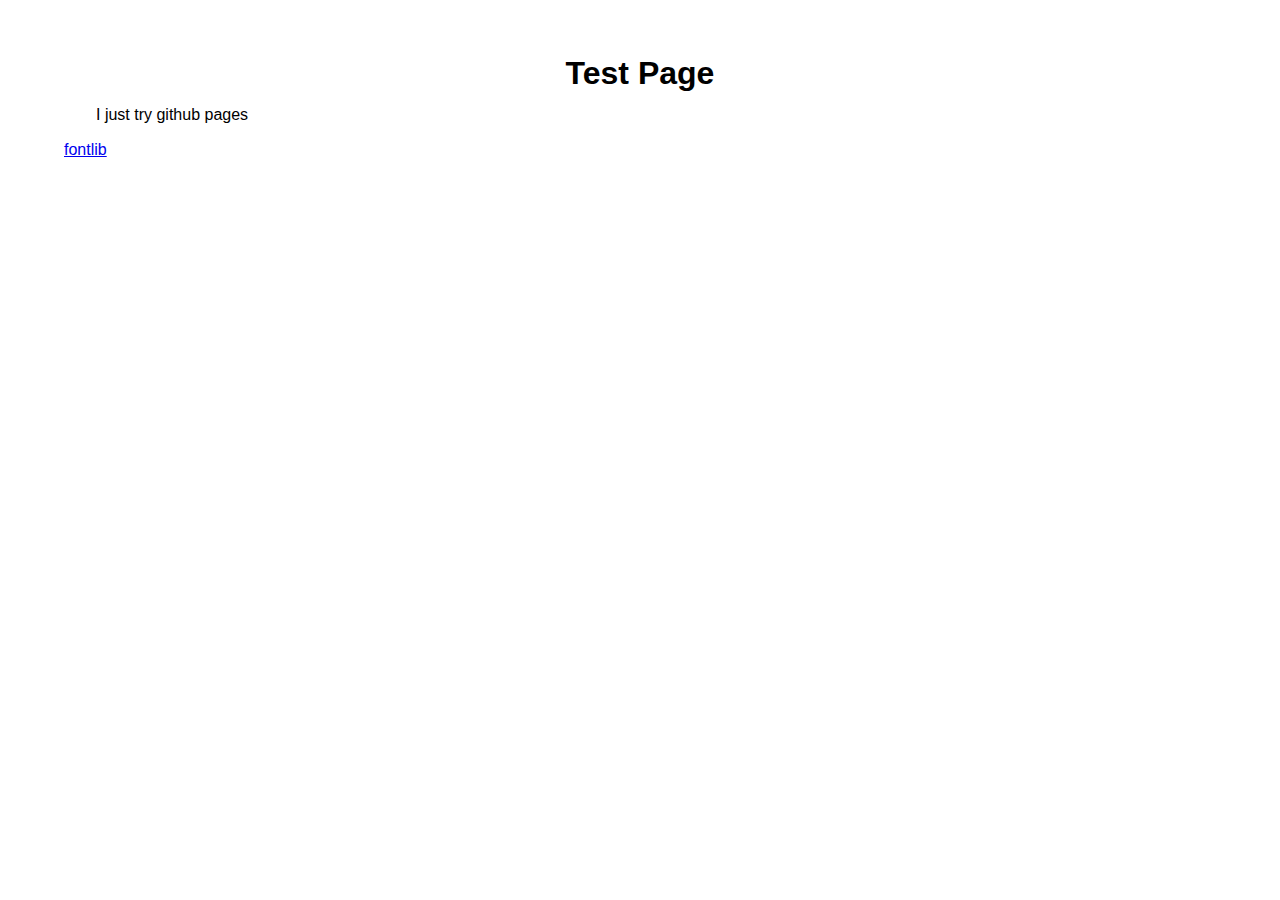
<file: index.html>
<!DOCTYPE html>
<html lang="en">
<head>
    <meta charset="UTF-8">
    <title>Yensan</title>
    <link rel="stylesheet" type="text/css" href="./stylesheet.css" />
    <style type="text/css">
    body {font-size: medium}
    </style>
</head>
<body>
<h1>Test Page</h1>
<p>I just try github pages</p>
<a href="https://yensan.github.io/fontlib/1.html">fontlib</a>

</body>
</html>
</file>
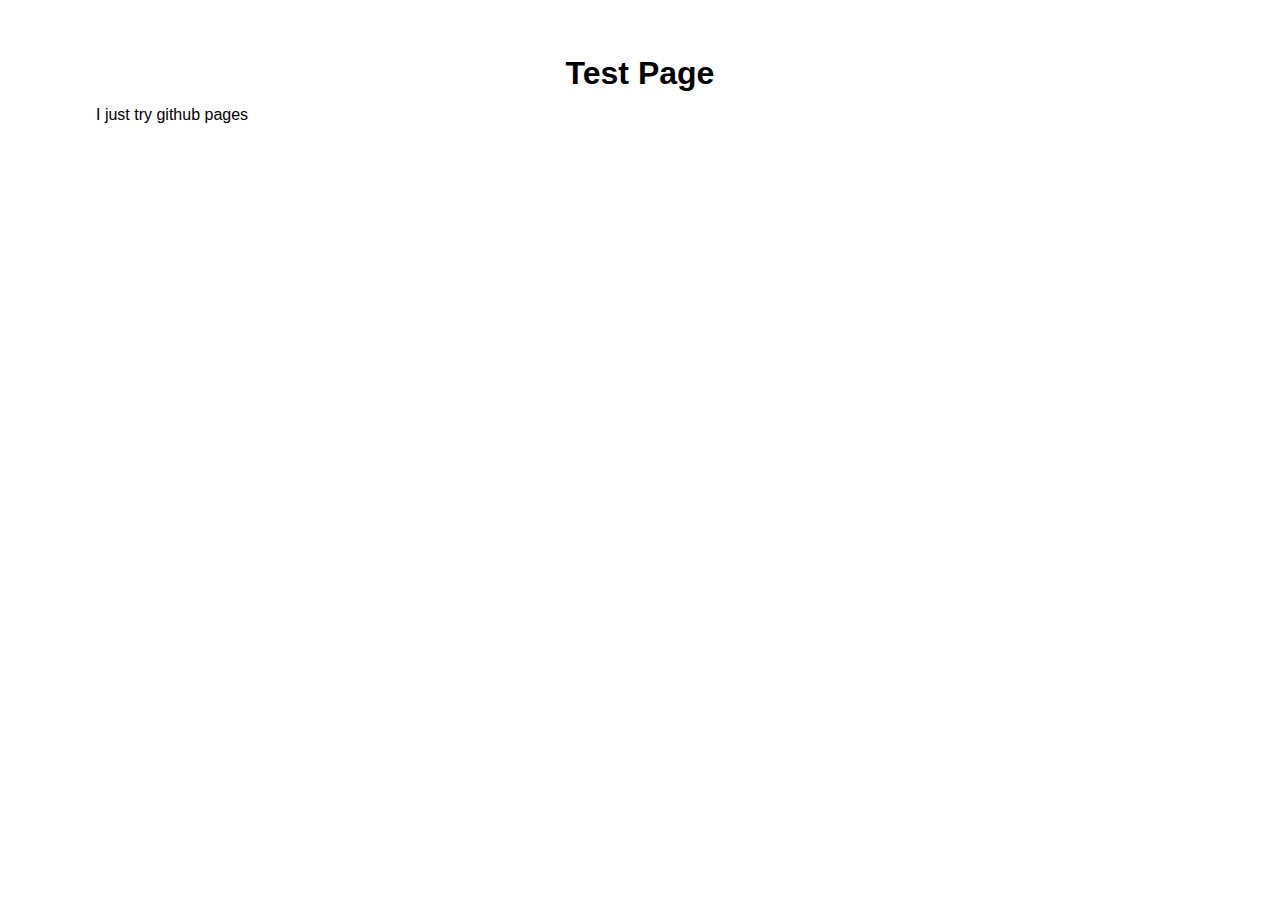
<file: a.html>
<!DOCTYPE html>
<html lang="en">
<head>
    <meta charset="UTF-8">
    <title>Title</title>
    <link rel="stylesheet" type="text/css" href="./stylesheet.css" />
    <style type="text/css">
    body {font-size: medium}
    </style>
</head>
<body>
<h1>Test Page</h1>
<p>I just try github pages</p>


</body>
</html>
</file>
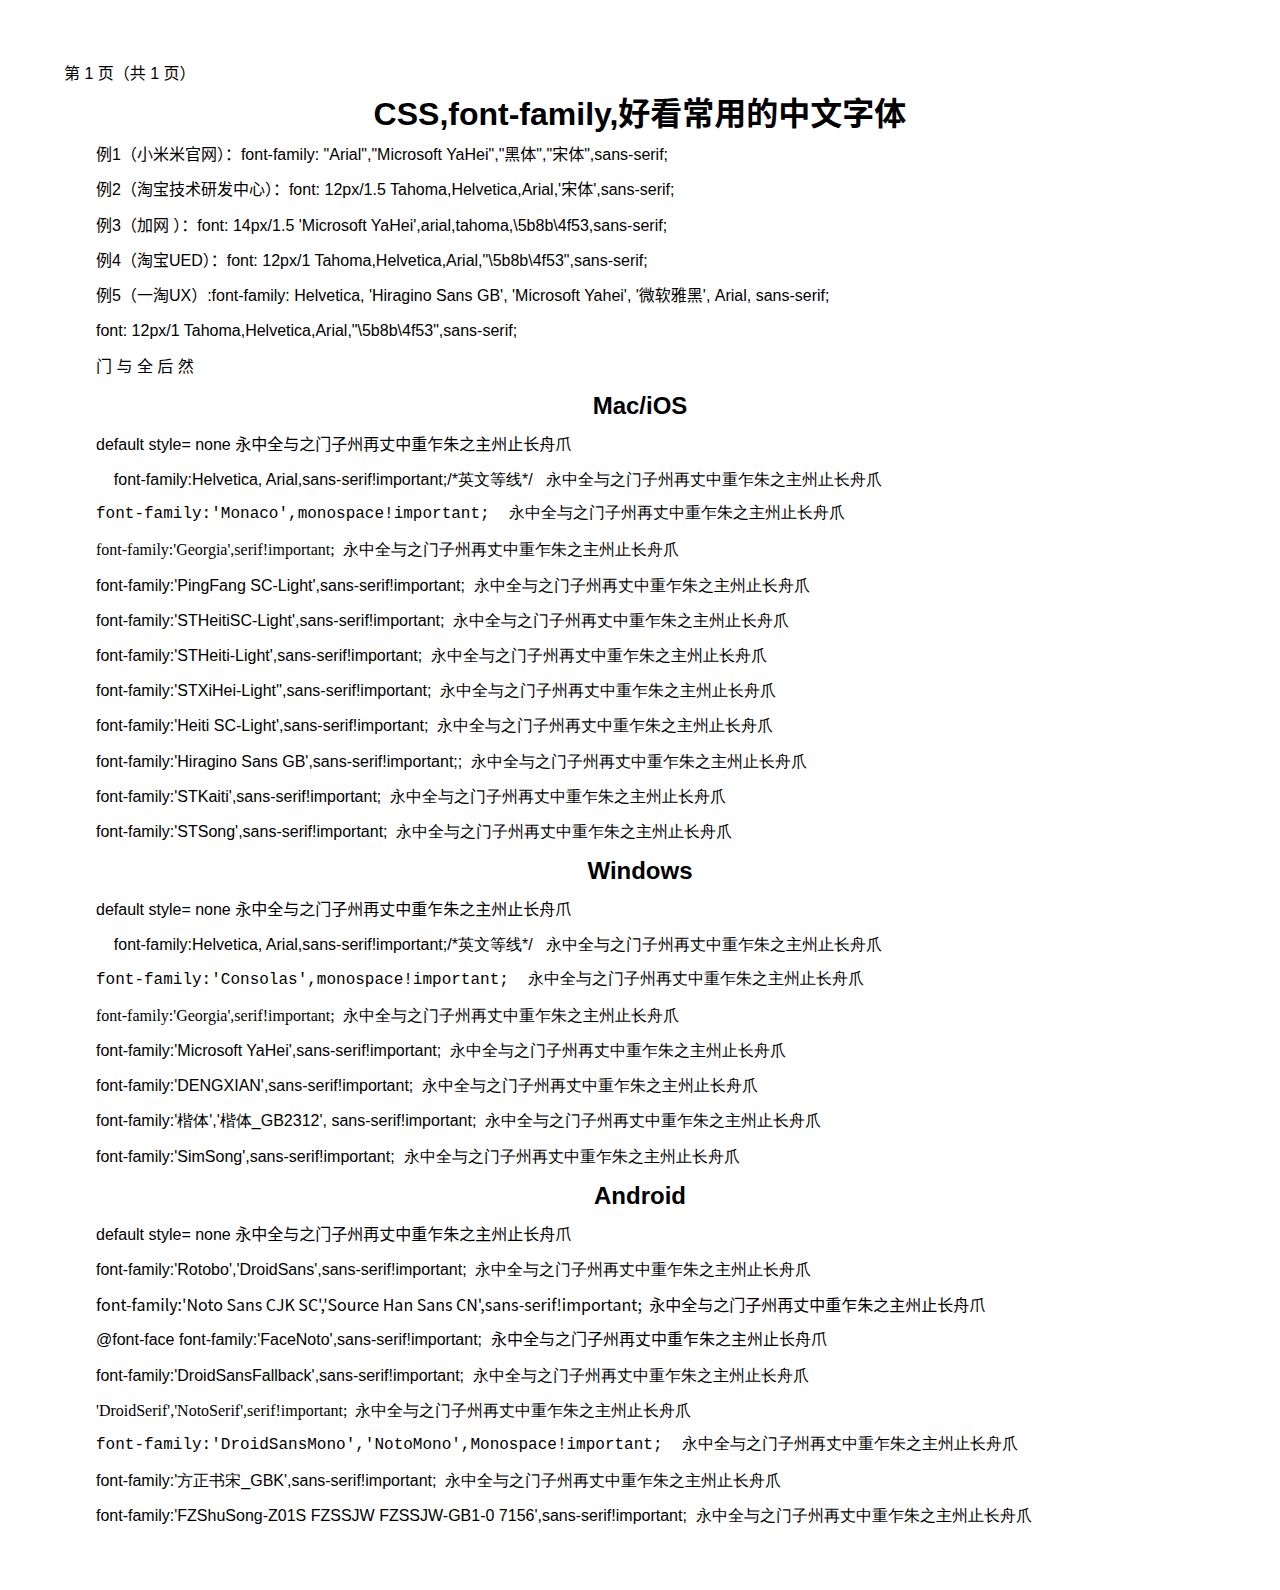
<file: fontlib/1.html>
<!DOCTYPE html>
<html lang="en">
<head>
    <meta charset="UTF-8">
    <title>Title</title>
    <link rel="stylesheet" type="text/css" href="./stylesheet.css" />
    <style type="text/css">
    body {font-size: medium}
    </style>
</head>
<body>
<div id="article" role="article" style="-webkit-locale: zh-Hans;">
        <!-- This node will contain a number of div.page. -->
    <div class="page"><div class="page-number">第 1 页（共 1 页）</div><h1 class="title">CSS,font-family,好看常用的中文字体</h1>

<p>例1（小米米官网）：font-family: "Arial","Microsoft YaHei","黑体","宋体",sans-serif;</p>
<p>例2（淘宝技术研发中心）：font: 12px/1.5 Tahoma,Helvetica,Arial,'宋体',sans-serif;</p>
<p>例3（加网 ）：font: 14px/1.5 'Microsoft YaHei',arial,tahoma,\5b8b\4f53,sans-serif;</p>
<p>例4（淘宝UED）：font: 12px/1 Tahoma,Helvetica,Arial,"\5b8b\4f53",sans-serif;</p>
<p>例5（一淘UX）:font-family: Helvetica, 'Hiragino Sans GB', 'Microsoft Yahei', '微软雅黑', Arial, sans-serif;</p>
<p>font: 12px/1 Tahoma,Helvetica,Arial,"\5b8b\4f53",sans-serif;</p>
<p>门   与  全   后   然</p>

<h2 style="font-family: Helvetica, Arial, sans-serif !important;">Mac/iOS</h2>
<p id="default">default style= none 永中全与之门子州再丈中重乍朱之主州止长舟爪</p>
<p style="font-family:Helvetica, Arial,sans-serif!important;">
&nbsp; &nbsp; font-family:Helvetica, Arial,sans-serif!important;/*英文等线*/ &nbsp; 永中全与之门子州再丈中重乍朱之主州止长舟爪</p>
<p style="font-family:'Monaco',monospace!important;">
font-family:'Monaco',monospace!important;&nbsp; 永中全与之门子州再丈中重乍朱之主州止长舟爪</p>
<p style="font-family:'Georgia',serif!important;">
font-family:'Georgia',serif!important;&nbsp; 永中全与之门子州再丈中重乍朱之主州止长舟爪</p>

<p style="font-family:'PingFang SC-Light',sans-serif!important;">
font-family:'PingFang SC-Light',sans-serif!important;&nbsp; 永中全与之门子州再丈中重乍朱之主州止长舟爪</p>
<p style="font-family:'STHeitiSC-Light',sans-serif!important;">
font-family:'STHeitiSC-Light',sans-serif!important;&nbsp; 永中全与之门子州再丈中重乍朱之主州止长舟爪</p>
<p style="font-family:'STHeiti-Light',sans-serif!important;">
    font-family:'STHeiti-Light',sans-serif!important;&nbsp; 永中全与之门子州再丈中重乍朱之主州止长舟爪</p>
<p style="font-family:'STXiHei-Light',sans-serif!important;">
font-family:'STXiHei-Light'',sans-serif!important;&nbsp; 永中全与之门子州再丈中重乍朱之主州止长舟爪</p>
<p style="font-family:'Heiti SC-Light',sans-serif!important;">
    font-family:'Heiti SC-Light',sans-serif!important;&nbsp; 永中全与之门子州再丈中重乍朱之主州止长舟爪</p>
<p style="font-family:'Hiragino Sans GB',sans-serif!important;">
        font-family:'Hiragino Sans GB',sans-serif!important;;&nbsp; 永中全与之门子州再丈中重乍朱之主州止长舟爪</p>

<p style="font-family:'STKaiti',sans-serif!important;">
font-family:'STKaiti',sans-serif!important;&nbsp; 永中全与之门子州再丈中重乍朱之主州止长舟爪</p>
<p style="font-family:'STSong',sans-serif!important;">
font-family:'STSong',sans-serif!important;&nbsp; 永中全与之门子州再丈中重乍朱之主州止长舟爪</p>

<h2 style="font-family: Helvetica, Arial, sans-serif !important;">Windows</h2>
<p id="default">default style= none 永中全与之门子州再丈中重乍朱之主州止长舟爪</p>
<p style="font-family:Helvetica, Arial,sans-serif!important;">
&nbsp; &nbsp; font-family:Helvetica, Arial,sans-serif!important;/*英文等线*/ &nbsp; 永中全与之门子州再丈中重乍朱之主州止长舟爪</p>
<p style="font-family:'Consolas',monospace!important;">
font-family:'Consolas',monospace!important;&nbsp; 永中全与之门子州再丈中重乍朱之主州止长舟爪</p>
<p style="font-family:'Georgia',serif!important;">
font-family:'Georgia',serif!important;&nbsp; 永中全与之门子州再丈中重乍朱之主州止长舟爪</p>

<p style="font-family:'Microsoft YaHei',sans-serif!important;">
font-family:'Microsoft YaHei',sans-serif!important;&nbsp; 永中全与之门子州再丈中重乍朱之主州止长舟爪</p>
<p style="font-family:'DENGXIAN',sans-serif!important;">
font-family:'DENGXIAN',sans-serif!important;&nbsp; 永中全与之门子州再丈中重乍朱之主州止长舟爪</p>


<p style="font-family:'楷体','楷体_GB2312', sans-serif!important;">
font-family:'楷体','楷体_GB2312', sans-serif!important;&nbsp; 永中全与之门子州再丈中重乍朱之主州止长舟爪</p>
<p style="font-family:'SimSong',sans-serif!important;">
font-family:'SimSong',sans-serif!important;&nbsp; 永中全与之门子州再丈中重乍朱之主州止长舟爪</p>





<h2>Android</h2>
<p id="default">default style= none 永中全与之门子州再丈中重乍朱之主州止长舟爪</p>

<p style="font-family:'Rotobo','DroidSans',sans-serif!important;">
font-family:'Rotobo','DroidSans',sans-serif!important;&nbsp; 永中全与之门子州再丈中重乍朱之主州止长舟爪</p>

<p style="font-family:'Noto Sans CJK SC','Source Han Sans CN',sans-serif!important;">
font-family:'Noto Sans CJK SC','Source Han Sans CN',sans-serif!important;&nbsp; 永中全与之门子州再丈中重乍朱之主州止长舟爪</p>
<p id="FontFaceNoto">
@font-face font-family:'FaceNoto',sans-serif!important;&nbsp; 永中全与之门子州再丈中重乍朱之主州止长舟爪</p>

<p style="font-family:'DroidSansFallback',sans-serif!important;">
font-family:'DroidSansFallback',sans-serif!important;&nbsp; 永中全与之门子州再丈中重乍朱之主州止长舟爪</p>


<p style="font-family:'DroidSerif','NotoSerif',serif!important;">
'DroidSerif','NotoSerif',serif!important;&nbsp; 永中全与之门子州再丈中重乍朱之主州止长舟爪</p>
<p style="font-family:'DroidSansMono','NotoMono',Monospace!important;">
font-family:'DroidSansMono','NotoMono',Monospace!important;&nbsp; 永中全与之门子州再丈中重乍朱之主州止长舟爪</p>

<p style="font-family:'方正书宋_GBK',sans-serif!important;">
font-family:'方正书宋_GBK',sans-serif!important;&nbsp; 永中全与之门子州再丈中重乍朱之主州止长舟爪</p>
<p style="font-family:'FZShuSong-Z01S FZSSJW FZSSJW-GB1-0 7156',sans-serif!important;">
font-family:'FZShuSong-Z01S FZSSJW FZSSJW-GB1-0 7156',sans-serif!important;&nbsp; 永中全与之门子州再丈中重乍朱之主州止长舟爪</p>



</body>
</html>
</file>
<file: stylesheet.css>
/*
<p><span>如果本书的字体显示异常，建议使用多看®阅读器。或者请下载</span><a href="https://github.com/adobe-fonts/source-han-sans/blob/release/SubsetOTF/CN/SourceHanSansCN-Regular.otf">
思源黑体Source Han Sans CN</a></p>
<p>如果下载思源黑体后，仍然字体异常，请下载<a href="https://github.com/adobe-fonts/source-han-serif/blob/release/SubsetOTF/CN/SourceHanSerifCN-Regular.otf">
思源宋体Source Han Serif CN</a></p>
*/

/*   封面写法
  <spine toc="ncx">
    <itemref idref="cover.xhtml" properties="duokan-page-fullscreen"/>
  </spine>
<head>
    <title>Cover</title>
</head>
<body style="margin:0;padding:0;border:o none red;">
    <p style="padding: 0;margin: 0;border: 0 none red;width:100%; height: 100%;">
    <img src='../Images/cover.jpg' alt='Cover' style="min-width: 100%;min-height: 100%"/>
    </p>
</body>



*/




@font-face{ font-family: 'NotoSans';
    src: local('Noto Sans SC'),
    url('/system/fonts/NotoSansCJKsc-regular.ttf') format('Truetype'),
    local('Noto Sans SC ')
    ;

}
body { margin: 5%; text-align: justify; font-size: medium; font-style: normal;font-weight: normal;line-height: 120%;
    font-family:
    'San Francisco',Helvetica,'Lucida Grande',
    Arial,
    'Roboto','Droid Sans',
    'Oxygen Sans','Ubuntu','Cantarell',/*英文等线*/
    'STHeitiSC-Light','PingFang SC-Light', /*苹果等线*/
    'Microsoft YaHei-Light','DengXian', /*微软等线*/
    'DK-HEITI','方正书宋_GBK',/*修正安卓多看bug  方正书宋，多看黑体*/
    'Noto Sans SC','Noto Sans CJK SC','NotoSans','思源黑体 CN Light','SourceHanSansCN-Light','Source Han Sans CN',/*安卓等线*/
    sans-serif!important;}


blockquote, blockquote p, .quote {margin: 0;padding:0;text-indent:0; text-align: left; opacity: 0.7;
font-family:Georgia, 'Times New Roman', Times, 'Kaiti SC', 'KaiTi','楷体','楷体_GB2312','STKaiti','华文楷体', 'DK-SERIF','DK-KAITI', serif!important;  }
code { font-family:Courier, 'Monaco','Consolas','Noto Mono','Driod Sans Mono','Microsoft YaHei-Light','PingFang SC-Light','DK-CODE','DK-XIHEITI',monospace!important;}


/* div#header-c2146 ul{list-style:none;} */


h1 { text-align: center; }
h2 { text-align: center; }
h3 { text-align: left; }
h4 { text-align: left; }
h5 { text-align: left; }
h6 { text-align: left; }
p { text-align: left; text-indent:2em; line-height: 1.2em }
li p{text-indent:0em;}
ul {list-style-type: none}
ol.toc { padding: 0; margin-left: 1em; }
ol.toc li { list-style-type: none; margin: 0; padding: 0; }
a.footnoteRef { vertical-align: super; }
em, em em em, em em em em em { font-style: italic;}
em em, em em em em { font-style: normal; }

th, td { border:1px solid #0094ff; padding:0.3em 0.3em 0em 0.3em;}
table {border-collapse: collapse;margin: 0em 0em 0em 4em;}


/*
table,table tr th, table tr td { border:1px solid #0094ff; }
table { width: 200px; min-height: 25px; line-height: 25px; text-align: center; border-collapse: collapse; padding:2px;}  */

/*移动端项目
font-family:Tahoma,Arial,Roboto,”Droid Sans”,”Helvetica Neue”,”Droid Sans Fallback”,”Heiti SC”,sans-self;
*/
/*pc端(含Mac)项目
font-family:Tahoma,Arial,”Helvetica Neue“,”Hiragino Sans GB”,Simsun,sans-self;
*/
/*移动和pc端项目
font-family:Tahoma,Arial,Roboto,”Droid Sans”,”Helvetica Neue”,”Droid Sans Fallback”,”Heiti SC”,”Hiragino Sans GB”,Simsun,sans-self;
*/

/*微软雅黑
.yahei{font-family: 'Microsoft Yahei', 'Hiragino Sans GB', 'Microsoft Sans Serif', 'WenQuanYi Micro Hei', sans-serif!important}
*/
/*宋体
.songti{font-family: 'Helvetica Neue', Helvetica,'Songti SC', 'SimSun', serif!important}
*/
/*楷体
.kaiti{font-family: 'Helvetica Neue', Helvetica, 'KaiTi', '楷体', 'STKaiti', '华文楷体', serif!important}
*/
/*华文仿宋
.fangsong{font-family: 'Times New Roman', 'Helvetica Neue', Helvetica, 'FangSong', '仿宋', 'STFangSong', '华文仿宋', serif!important}
*/
</file>
<file: fontlib/stylesheet.css>
/*
<p><span>如果本书的字体显示异常，建议使用多看®阅读器。或者请下载</span><a href="https://github.com/adobe-fonts/source-han-sans/blob/release/SubsetOTF/CN/SourceHanSansCN-Regular.otf">
思源黑体Source Han Sans CN</a></p>
<p>如果下载思源黑体后，仍然字体异常，请下载<a href="https://github.com/adobe-fonts/source-han-serif/blob/release/SubsetOTF/CN/SourceHanSerifCN-Regular.otf">
思源宋体Source Han Serif CN</a></p>
*/

/*   封面写法
  <spine toc="ncx">
    <itemref idref="cover.xhtml" properties="duokan-page-fullscreen"/>
  </spine>
<head>
    <title>Cover</title>
</head>
<body style="margin:0;padding:0;border:o none red;">
    <p style="padding: 0;margin: 0;border: 0 none red;width:100%; height: 100%;">
    <img src='../Images/cover.jpg' alt='Cover' style="min-width: 100%;min-height: 100%"/>
    </p>
</body>



*/




@font-face{ font-family: 'NotoSans';
    src: local('Noto Sans SC'),
    url('/system/fonts/NotoSansCJKsc-regular.ttf') format('Truetype'),
    local('Noto Sans SC ')
    ;

}
body { margin: 5%; text-align: justify; font-size: medium; font-style: normal;font-weight: normal;line-height: 120%;
    font-family:
    'San Francisco',Helvetica,'Lucida Grande',
    Arial,
    'Roboto','Droid Sans',
    'Oxygen Sans','Ubuntu','Cantarell',/*英文等线*/
    'STHeitiSC-Light','PingFang SC-Light', /*苹果等线*/
    'Microsoft YaHei-Light','DengXian', /*微软等线*/
    'DK-HEITI','方正书宋_GBK',/*修正安卓多看bug  方正书宋，多看黑体*/
    'Noto Sans SC','Noto Sans CJK SC','NotoSans','思源黑体 CN Light','SourceHanSansCN-Light','Source Han Sans CN',/*安卓等线*/
    sans-serif!important;}


blockquote, blockquote p, .quote {margin: 0;padding:0;text-indent:0; text-align: left; opacity: 0.7;
font-family:Georgia, 'Times New Roman', Times, 'Kaiti SC', 'KaiTi','楷体','楷体_GB2312','STKaiti','华文楷体', 'DK-SERIF','DK-KAITI', serif!important;  }
code { font-family:Courier, 'Monaco','Consolas','Noto Mono','Driod Sans Mono','Microsoft YaHei-Light','PingFang SC-Light','DK-CODE','DK-XIHEITI',monospace!important;}


/* div#header-c2146 ul{list-style:none;} */


h1 { text-align: center; }
h2 { text-align: center; }
h3 { text-align: left; }
h4 { text-align: left; }
h5 { text-align: left; }
h6 { text-align: left; }
p { text-align: left; text-indent:2em; line-height: 1.2em }
li p{text-indent:0em;}
ul {list-style-type: none}
ol.toc { padding: 0; margin-left: 1em; }
ol.toc li { list-style-type: none; margin: 0; padding: 0; }
a.footnoteRef { vertical-align: super; }
em, em em em, em em em em em { font-style: italic;}
em em, em em em em { font-style: normal; }

th, td { border:1px solid #0094ff; padding:0.3em 0.3em 0em 0.3em;}
table {border-collapse: collapse;margin: 0em 0em 0em 4em;}


/*
table,table tr th, table tr td { border:1px solid #0094ff; }
table { width: 200px; min-height: 25px; line-height: 25px; text-align: center; border-collapse: collapse; padding:2px;}  */

/*移动端项目
font-family:Tahoma,Arial,Roboto,”Droid Sans”,”Helvetica Neue”,”Droid Sans Fallback”,”Heiti SC”,sans-self;
*/
/*pc端(含Mac)项目
font-family:Tahoma,Arial,”Helvetica Neue“,”Hiragino Sans GB”,Simsun,sans-self;
*/
/*移动和pc端项目
font-family:Tahoma,Arial,Roboto,”Droid Sans”,”Helvetica Neue”,”Droid Sans Fallback”,”Heiti SC”,”Hiragino Sans GB”,Simsun,sans-self;
*/

/*微软雅黑
.yahei{font-family: 'Microsoft Yahei', 'Hiragino Sans GB', 'Microsoft Sans Serif', 'WenQuanYi Micro Hei', sans-serif!important}
*/
/*宋体
.songti{font-family: 'Helvetica Neue', Helvetica,'Songti SC', 'SimSun', serif!important}
*/
/*楷体
.kaiti{font-family: 'Helvetica Neue', Helvetica, 'KaiTi', '楷体', 'STKaiti', '华文楷体', serif!important}
*/
/*华文仿宋
.fangsong{font-family: 'Times New Roman', 'Helvetica Neue', Helvetica, 'FangSong', '仿宋', 'STFangSong', '华文仿宋', serif!important}
*/
</file>
